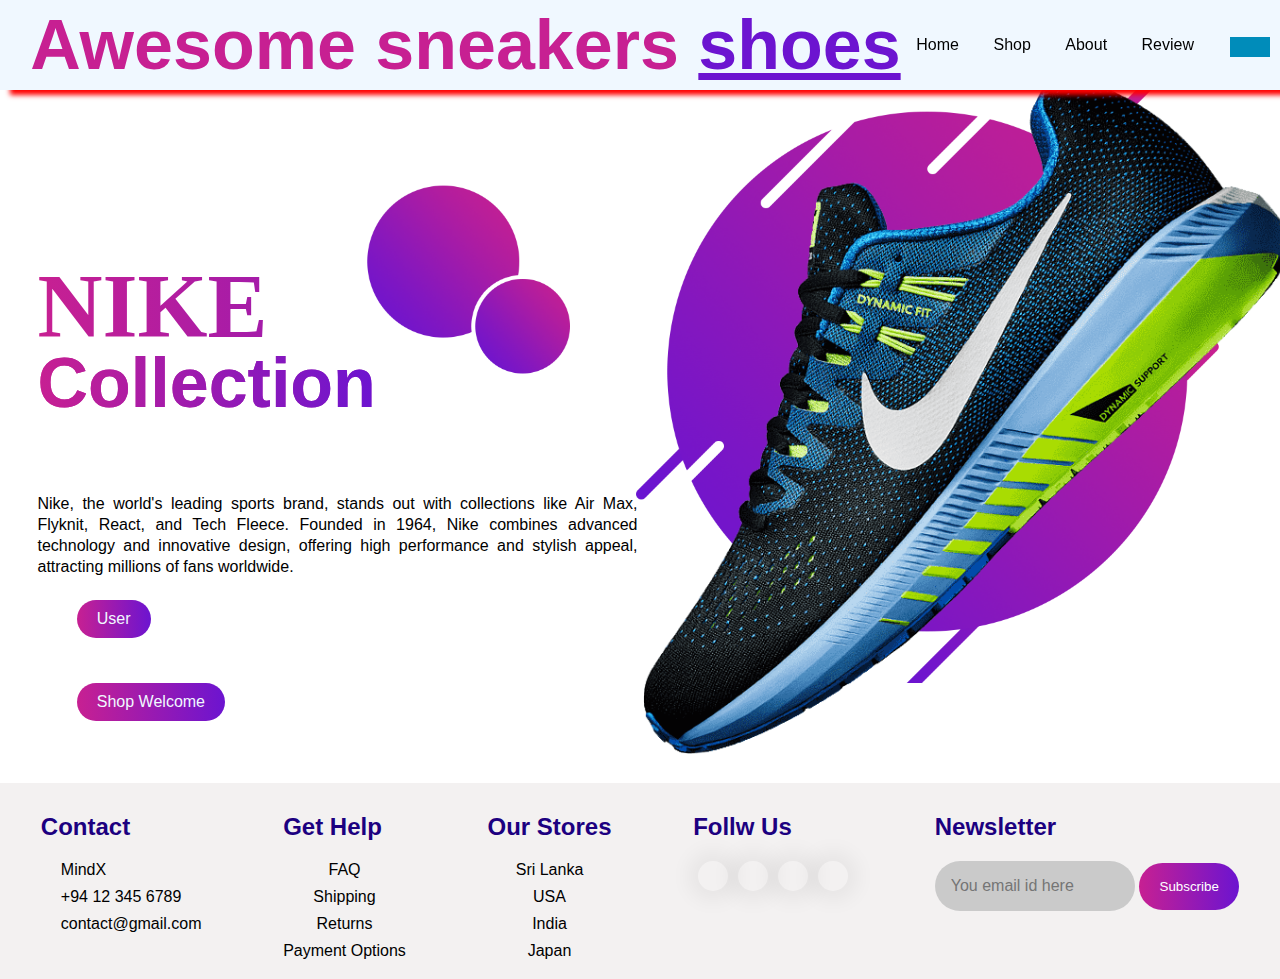
<file: index.html>
<!DOCTYPE html>
<html lang="en">
  <head>
    <meta charset="UTF-8" />
    <meta name="viewport" content="width=device-width, initial-scale=1.0" />
    <link rel="stylesheet" href="./assets/style/base.css" />
    <link rel="stylesheet" href="./assets/style/index.css" />
    <link rel="shortcut icon" href="/Project/assets/images/logo.png" />
    <link
      rel="stylesheet"
      href="https://cdnjs.cloudflare.com/ajax/libs/font-awesome/6.5.2/css/all.min.css"
      integrity="sha512-SnH5WK+bZxgPHs44uWIX+LLJAJ9/2PkPKZ5QiAj6Ta86w+fsb2TkcmfRyVX3pBnMFcV7oQPJkl9QevSCWr3W6A=="
      crossorigin="anonymous"
      referrerpolicy="no-referrer"
    />
    <title>Shoes Sneakers Shop</title>
  </head>
  <body>
    <header>
      <nav>
        <div class="logo">
          <h1>Awesome sneakers <span>shoes</span></h1>
        </div>

        <ul>
          <li><a href="./index.html">Home</a></li>
          <li><a href="./shop.html">Shop</a></li>
          <li><a href="./about.html">About</a></li>
          <li><a href="./review.html">Review</a></li>
        </ul>

        <div class="icons">
          <i class="fa-solid fa-heart"></i>
          <button id="cartButton"><i class="fa-solid fa-cart-shopping"></i></button>
          <i class="fa-solid fa-user"></i>
        </div>
      </nav>
    </header>
    <main>
      <section>
        <div class="home-page" id="./index.html">
          <div class="main_content">
            <div class="main_text">
              <h1>NIKE<br /><span>Collection</span></h1>
              <p>
                Nike, the world's leading sports brand, stands out with
                collections like Air Max, Flyknit, React, and Tech Fleece.
                Founded in 1964, Nike combines advanced technology and
                innovative design, offering high performance and stylish appeal,
                attracting millions of fans worldwide.
              </p>
            </div>
            <div class="main_image">
              <img src="./assets/style/images/shoes.png" alt="" />
            </div>
          </div>
          <div class="social_icon">
            <i class="fa-brands fa-facebook-f"></i>
            <i class="fa-brands fa-twitter"></i>
            <i class="fa-brands fa-instagram"></i>
            <i class="fa-brands fa-linkedin-in"></i>
          </div>
          <div>
            <div class="button">
              <a href="./shop.html">Shop Welcome</a>
              <i class="fa-solid fa-circle-chevron-right"></i>
            </div>
            <div class="button-user">
              <a href="./login.html">User</a>
              <i class="fa-regular fa-user"></i>
            </div>
          </div>
        </div>
      </section>
    </main>

    <footer>
      <div class="footer_main">
        <div class="tag">
          <h1>Contact</h1>
          <a href="#"><i class="fa-solid fa-house"></i>MindX</a>
          <a href="#"><i class="fa-solid fa-phone"></i>+94 12 345 6789</a>
          <a href="#"><i class="fa-solid fa-envelope"></i>contact@gmail.com</a>
        </div>

        <div class="tag">
          <h1>Get Help</h1>
          <a href="#" class="center">FAQ</a>
          <a href="#" class="center">Shipping</a>
          <a href="#" class="center">Returns</a>
          <a href="#" class="center">Payment Options</a>
        </div>

        <div class="tag">
          <h1>Our Stores</h1>
          <a href="#" class="center">Sri Lanka</a>
          <a href="#" class="center">USA</a>
          <a href="#" class="center">India</a>
          <a href="#" class="center">Japan</a>
        </div>

        <div class="tag">
          <h1>Follw Us</h1>
          <div class="social_link">
            <a href="#"><i class="fa-brands fa-facebook-f"></i></a>
            <a href="#"><i class="fa-brands fa-twitter"></i></a>
            <a href="#"><i class="fa-brands fa-instagram"></i></a>
            <a href="#"><i class="fa-brands fa-linkedin-in"></i></a>
          </div>
        </div>

        <div class="tag">
          <h1>Newsletter</h1>
          <div class="search_bar">
            <input type="text" placeholder="You email id here" />
            <button type="submit">Subscribe</button>
          </div>
        </div>
      </div>
    </footer>
  </body>
</html>
</file>
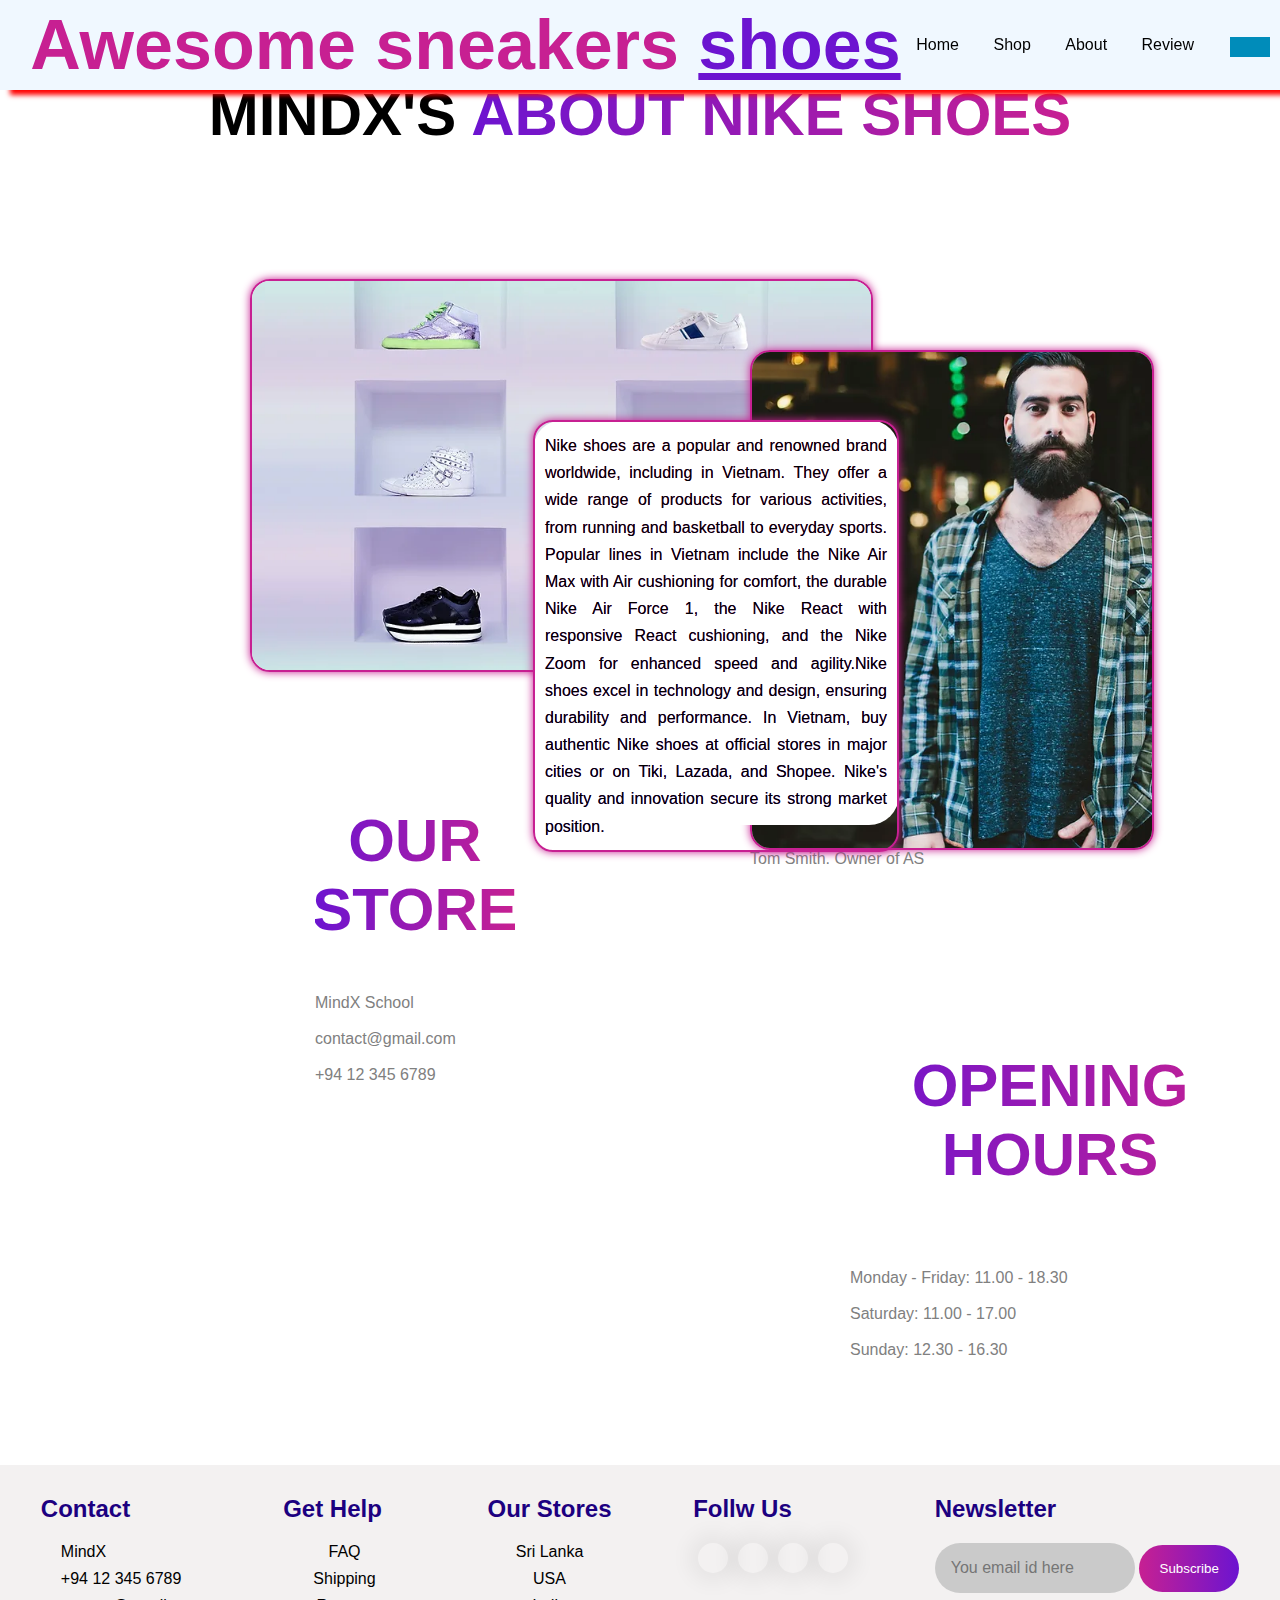
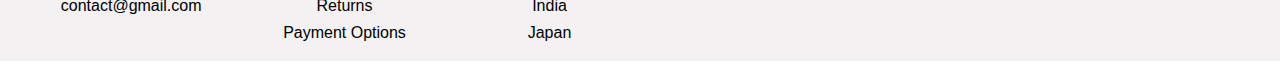
<file: about.html>
<!DOCTYPE html>
<html lang="en">
  <head>
    <meta charset="UTF-8" />
    <meta name="viewport" content="width=device-width, initial-scale=1.0" />
    <link rel="shortcut icon" href="/Project/assets/images/logo.png" />

    <title>Shoes Sneakers Shop</title>
    <link rel="stylesheet" href="./assets/style/about.css">
    <link rel="stylesheet" href="./assets/style/base.css">
    <link
      rel="stylesheet"
      href="https://cdnjs.cloudflare.com/ajax/libs/font-awesome/6.5.2/css/all.min.css"
      integrity="sha512-SnH5WK+bZxgPHs44uWIX+LLJAJ9/2PkPKZ5QiAj6Ta86w+fsb2TkcmfRyVX3pBnMFcV7oQPJkl9QevSCWr3W6A=="
      crossorigin="anonymous"
      referrerpolicy="no-referrer"
    />
  </head>
  <body>
      <header>
        <header>
            <nav>
              <div class="logo">
                <h1>Awesome sneakers <span>shoes</span></h1>
              </div>
      
              <ul>
                <li><a href="./index.html">Home</a></li>
                <li><a href="./shop.html">Shop</a></li>
                <li><a href="./about.html">About</a></li>
                <li><a href="./review.html">Review</a></li>
              </ul>
      
              <div class="icons">
                <i class="fa-solid fa-heart"></i>
                <button id="cartButton"><i class="fa-solid fa-cart-shopping"></i></button>
                <i class="fa-solid fa-user"></i>
              </div>
            </nav>
          </header>
      </header>
      <main>
        <div class="about" id="About">
          <h1>MindX's<span>About Nike Shoes</span></h1>
          <div class="wrapper-content">
              <div class="shoes">
                  <img class="img1" src="./assets/style/images/pngab1.webp">
              </div>
               <div class="men">
                  <img class="img2" src="./assets/style/images/pngab2.webp">
                  <span style="color:grey" >Tom Smith. Owner of AS</span>
               </div>
              <div class="information">
                  <div class="paragraph1">Nike shoes are a popular and renowned brand worldwide, including in Vietnam. They offer a wide range of products for various activities, from running and basketball to everyday sports. Popular lines in Vietnam include the Nike Air Max with Air cushioning for comfort, the durable Nike Air Force 1, the Nike React with responsive React cushioning, and the Nike Zoom for enhanced speed and agility.Nike shoes excel in technology and design, ensuring durability and performance. In Vietnam, buy authentic Nike shoes at official stores in major cities or on Tiki, Lazada, and Shopee. Nike's quality and innovation secure its strong market position.</div>              
              </div>
              <div class="ourstore">
                  <div>
                      <h1 style="display:flex;text-align: center;justify-content: center;background: linear-gradient(to left, #c72092 , #6c14d0);
                      -webkit-background-clip: text;
                      -webkit-text-fill-color: transparent;">OUR STORE</h1>
                  </div>
                  <div class="paragraph2">
                          <a href="#"><i class="fa-solid fa-house"></i>MindX School</a>
                          <br>
                          <a href="#"><i class="fa-solid fa-envelope"></i>contact@gmail.com</a>
                          <br>
                          <a href="#"><i class="fa-solid fa-phone"></i>+94 12 345 6789</a>
                  </div>
               </div>
               <div class="openinghours">
                  <h1 style="display:flex;text-align: center;justify-content: center;background: linear-gradient(to left, #c72092 , #6c14d0);
                  -webkit-background-clip: text;
                  -webkit-text-fill-color: transparent;">OPENING HOURS</h1>
                  <div style="padding-top:50px">
                      <span style="display:flex;text-align: center;justify-content: left;color:grey">Monday - Friday: 11.00 - 18.30</span>
                       <br>
                      <span style="display:flex;text-align: center;justify-content: left;color:grey">Saturday: 11.00 - 17.00</span>
                       <br>
                      <span style="display:flex;text-align: center;justify-content: left;color:grey">Sunday: 12.30 - 16.30 </span>
                  </div>
               </div>
  
          </div>
         
          </div>
          </div>
          
      </main>
      <footer>
        <div class="footer_main">
            <div class="tag">
              <h1>Contact</h1>
              <a href="#"><i class="fa-solid fa-house"></i>MindX</a>
              <a href="#"><i class="fa-solid fa-phone"></i>+94 12 345 6789</a>
              <a href="#"><i class="fa-solid fa-envelope"></i>contact@gmail.com</a>
            </div>
    
            <div class="tag">
              <h1>Get Help</h1>
              <a href="#" class="center">FAQ</a>
              <a href="#" class="center">Shipping</a>
              <a href="#" class="center">Returns</a>
              <a href="#" class="center">Payment Options</a>
            </div>
    
            <div class="tag">
              <h1>Our Stores</h1>
              <a href="#" class="center">Sri Lanka</a>
              <a href="#" class="center">USA</a>
              <a href="#" class="center">India</a>
              <a href="#" class="center">Japan</a>
            </div>
    
            <div class="tag">
              <h1>Follw Us</h1>
              <div class="social_link">
                <a href="#"><i class="fa-brands fa-facebook-f"></i></a>
                <a href="#"><i class="fa-brands fa-twitter"></i></a>
                <a href="#"><i class="fa-brands fa-instagram"></i></a>
                <a href="#"><i class="fa-brands fa-linkedin-in"></i></a>
              </div>
            </div>
    
            <div class="tag">
              <h1>Newsletter</h1>
              <div class="search_bar">
                <input type="text" placeholder="You email id here" />
                <button type="submit">Subscribe</button>
              </div>
            </div>
          </div>
      </footer>
  </body>
  </html>
</file>
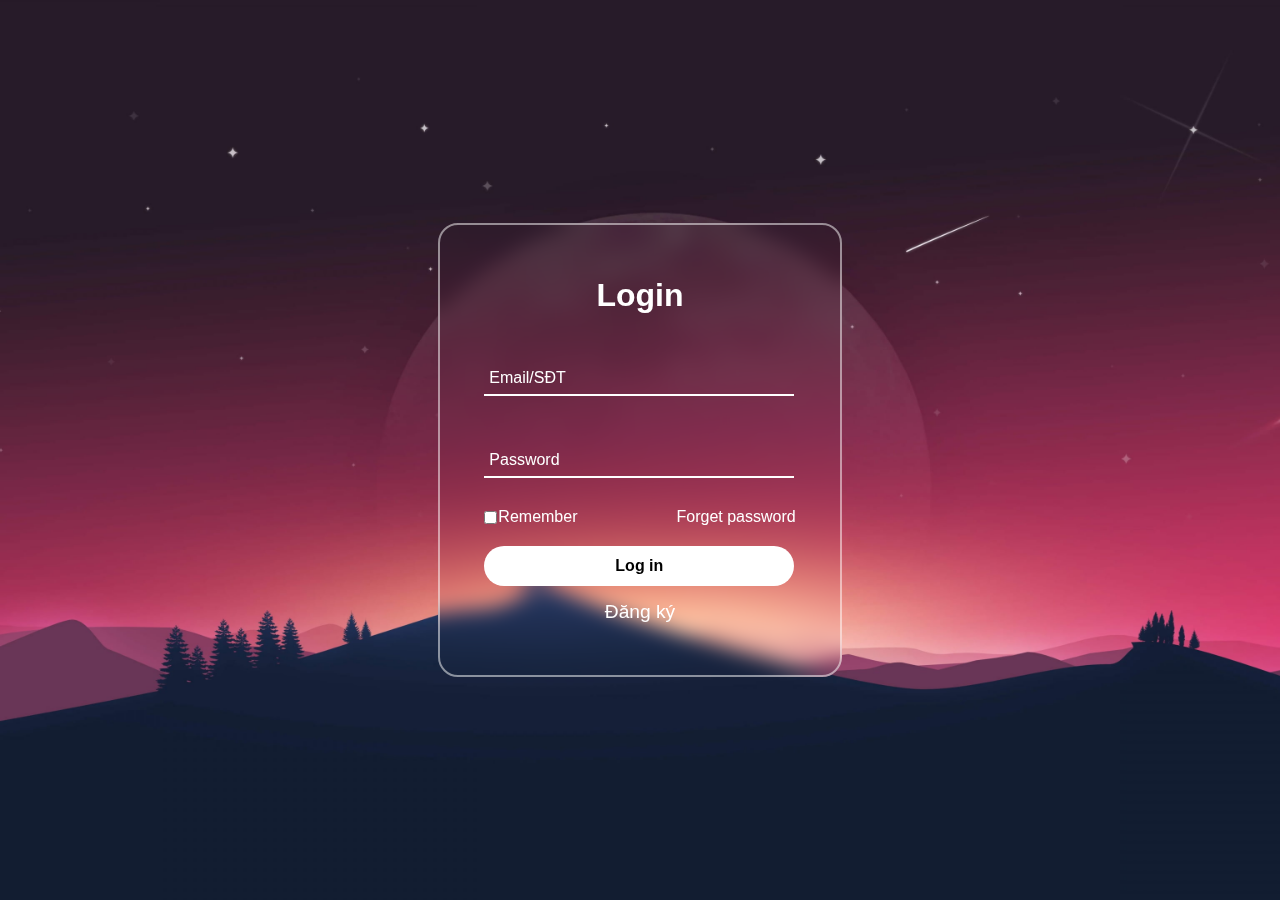
<file: login.html>
<!DOCTYPE html>
<html lang="en">
  <head>
    <meta charset="UTF-8" />
    <meta name="viewport" content="width=device-width, initial-scale=1.0" />
    <title>Login/Register Form</title>
    <link rel="stylesheet" href="./assets/style/login.css" class="" />
  </head>
  <body>
    <section class="Login-Form">
      <div class="Login-box">
        <div class="Form-Value">
          <form action="" class="" id="loginForm">
            <h2>Login</h2>
            <div class="input_Form-value">
              <ion-icon name="mail-outline"></ion-icon>
              <input type="text" required />
              <label for="">Email/SĐT</label>
            </div>
            <div class="input_Form-value">
              <ion-icon name="lock-closed-outline"></ion-icon>
              <input type="password" required />
              <label for="">Password</label>
            </div>
            <div class="forget">
              <label for="">
                <div class=""><input type="checkbox" />Remember</div>

                <a href="">Forget password</a>
              </label>
            </div>
            <button>Log in</button>
            <div class="register">
              <a href="./register.html">Đăng ký</a>
            </div>
          </form>
        </div>
      </div>
    </section>

    <script src="./js/login.js"></script>
  </body>
</html>
</file>
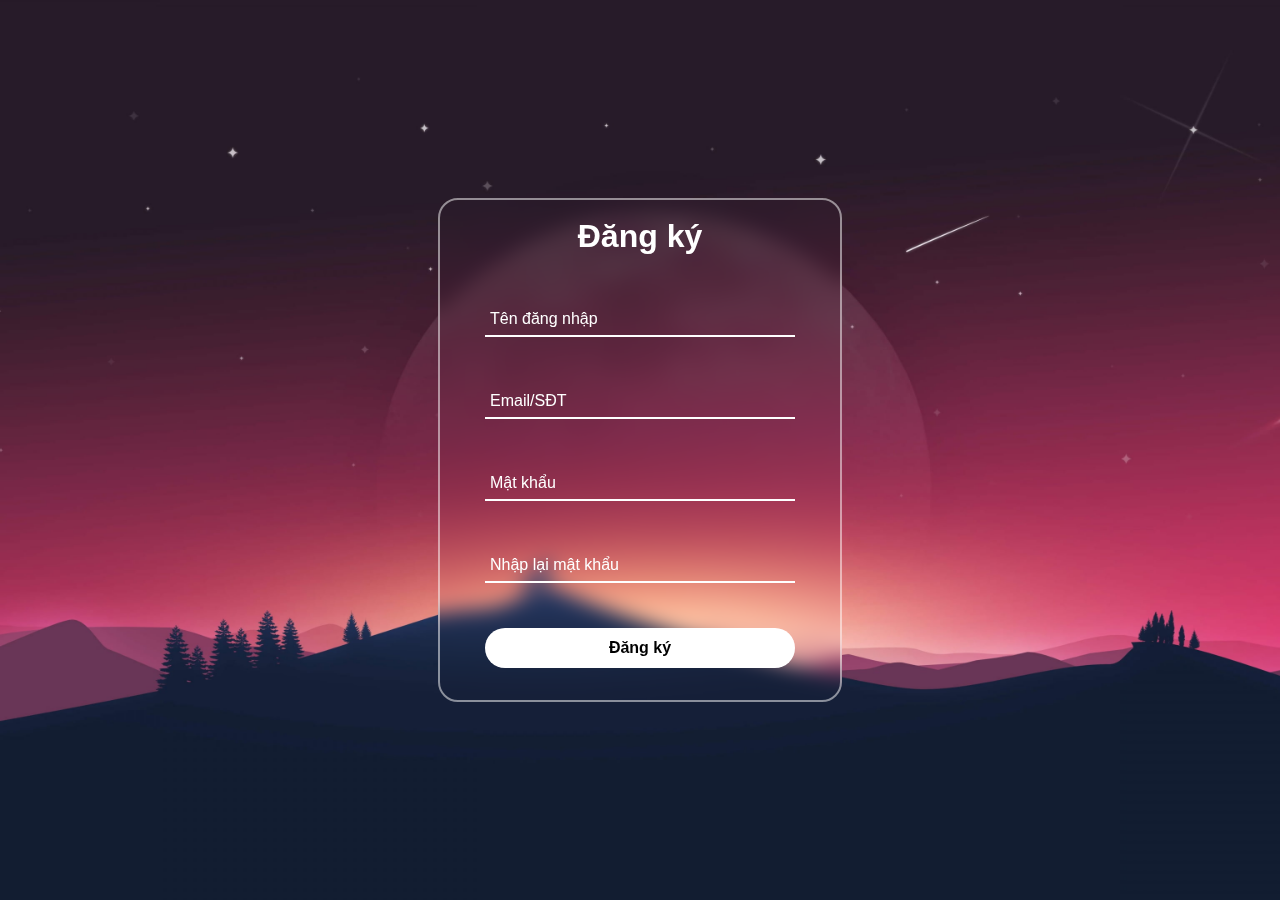
<file: register.html>
<!DOCTYPE html>
<html lang="en">
  <head>
    <meta charset="UTF-8" />
    <meta name="viewport" content="width=device-width, initial-scale=1.0" />
    <title>Login/Register Form</title>
    <link rel="stylesheet" href="./assets/style/register.css" class="" />
  </head>
  <body>
    <section class="Login-Form">
      <div class="Login-box">
        <div class="Form-Value">
          <form id="registerForm">
            <h2>Đăng ký</h2>
            <div class="input_Form-value">
              <ion-icon name="person-outline"></ion-icon>
              <input type="text" id="username" required />
              <label for="username">Tên đăng nhập</label>
            </div>
            <div class="input_Form-value">
              <ion-icon name="mail-outline"></ion-icon>
              <input type="text" id="emailPhone" required />
              <label for="emailPhone">Email/SĐT</label>
            </div>
            <div class="input_Form-value">
              <ion-icon name="lock-closed-outline"></ion-icon>
              <input type="password" id="password" required />
              <label for="password">Mật khẩu</label>
            </div>
            <div class="input_Form-value">
              <ion-icon name="lock-closed-outline"></ion-icon>
              <input type="password" id="confirmPassword" required />
              <label for="confirmPassword">Nhập lại mật khẩu</label>
            </div>
            <button type="submit">Đăng ký</button>
          </form>
        </div>
      </div>
    </section>

    <script type="module" src="./js/register.js"></script>
  </body>
</html>
</file>
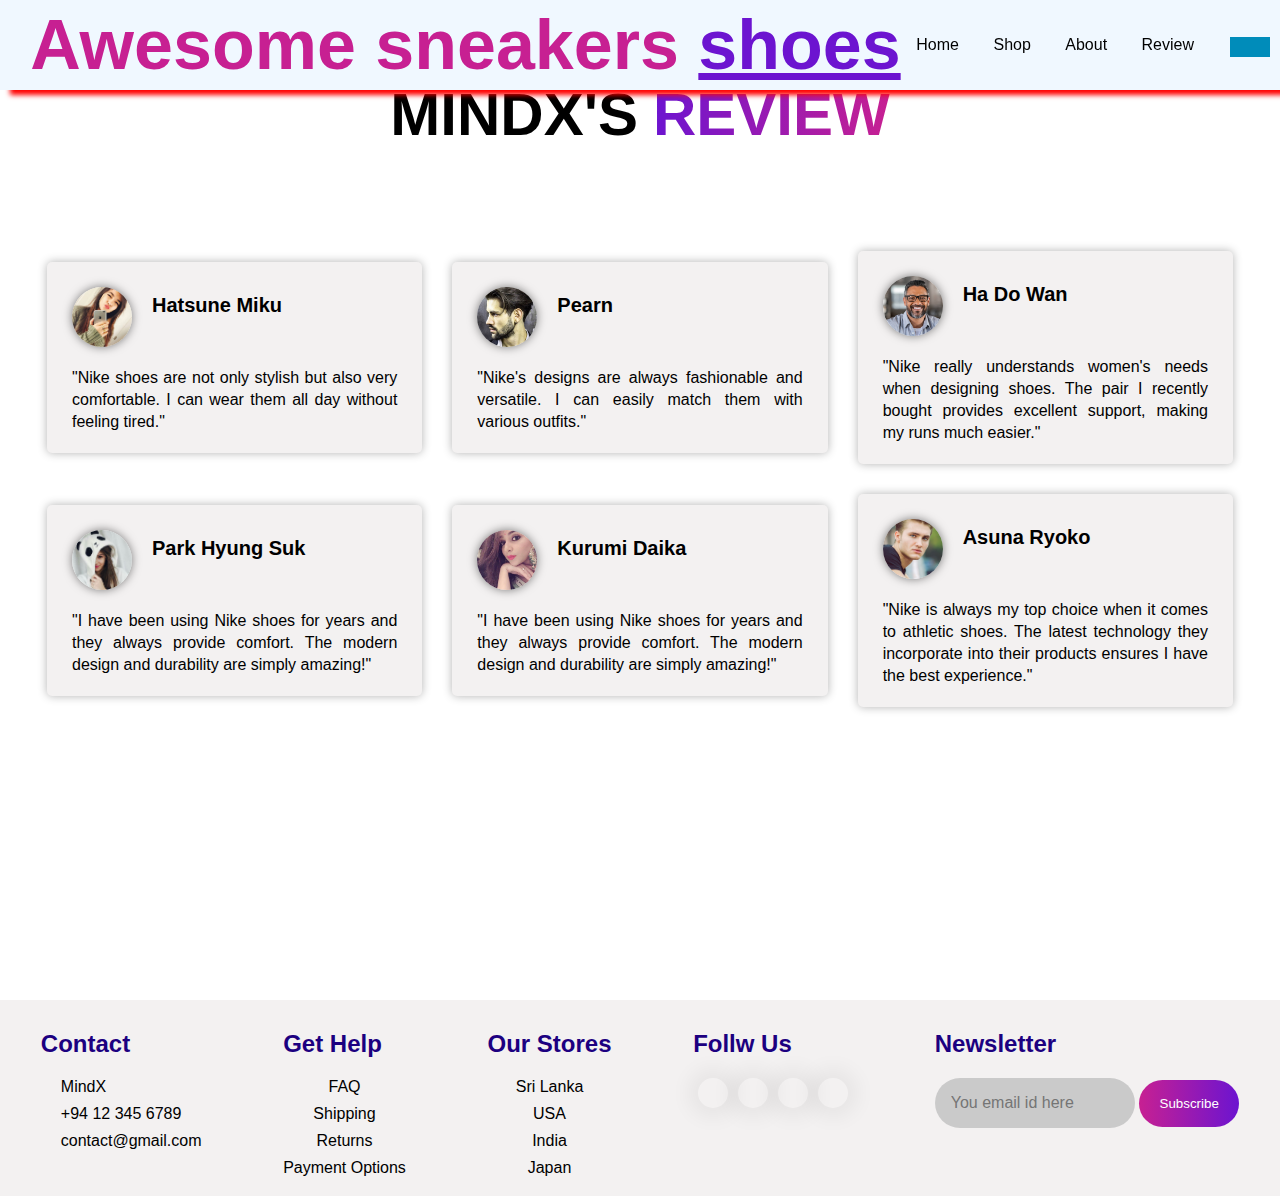
<file: review.html>
<!DOCTYPE html>
<html lang="en">
  <head>
    <meta charset="UTF-8" />
    <meta name="viewport" content="width=device-width, initial-scale=1.0" />
    <title>Shoes Sneakers Shop</title>
    <link rel="stylesheet" href="./assets/style/review.css" />
    <link rel="stylesheet" href="./assets/style/base.css" />
    <link rel="shortcut icon" href="/Project/assets/images/logo.png" />
    <link
      rel="stylesheet"
      href="https://cdnjs.cloudflare.com/ajax/libs/font-awesome/6.5.2/css/all.min.css"
      integrity="sha512-SnH5WK+bZxgPHs44uWIX+LLJAJ9/2PkPKZ5QiAj6Ta86w+fsb2TkcmfRyVX3pBnMFcV7oQPJkl9QevSCWr3W6A=="
      crossorigin="anonymous"
      referrerpolicy="no-referrer"
    />
  </head>
  <body>
    <header>
      <nav>
        <div class="logo">
          <h1>Awesome sneakers <span>shoes</span></h1>
        </div>

        <ul>
          <li><a href="./index.html">Home</a></li>
          <li><a href="./shop.html">Shop</a></li>
          <li><a href="./about.html">About</a></li>
          <li><a href="./review.html">Review</a></li>
        </ul>

        <div class="icons">
          <i class="fa-solid fa-heart"></i>
          <button id="cartButton">
            <i class="fa-solid fa-cart-shopping"></i>
          </button>
          <i class="fa-solid fa-user"></i>
        </div>
      </nav>
    </header>
    <main>
      <div class="review" id="Review">
        <h1>MindX's<span>review</span></h1>

        <div class="review_box">
          <div class="review_card">
            <div class="card_top">
              <div class="profile">
                <div class="profile_image">
                  <img src="./assets/style/images/girl_dp1.jpg" />
                </div>

                <div class="name">
                  <strong>Hatsune Miku</strong>

                  <div class="like">
                    <i class="fa-solid fa-star"></i>
                    <i class="fa-solid fa-star"></i>
                    <i class="fa-solid fa-star"></i>
                    <i class="fa-solid fa-star"></i>
                    <i class="fa-solid fa-star-half-stroke"></i>
                  </div>
                </div>
              </div>
            </div>
            <div class="comment">
              <p>
                "Nike shoes are not only stylish but also very comfortable. I
                can wear them all day without feeling tired."
              </p>
            </div>
          </div>

          <div class="review_card">
            <div class="card_top">
              <div class="profile">
                <div class="profile_image">
                  <img src="./assets/style/images/man_dp1.jpg" />
                </div>

                <div class="name">
                  <strong>Pearn</strong>

                  <div class="like">
                    <i class="fa-solid fa-star"></i>
                    <i class="fa-solid fa-star"></i>
                    <i class="fa-solid fa-star"></i>
                    <i class="fa-solid fa-star-half-stroke"></i
                    ><i class="fa-regular fa-star"></i>
                  </div>
                </div>
              </div>
            </div>
            <div class="comment">
              <p>
                "Nike's designs are always fashionable and versatile. I can
                easily match them with various outfits."
              </p>
            </div>
          </div>

          <div class="review_card">
            <div class="card_top">
              <div class="profile">
                <div class="profile_image">
                  <img src="./assets/style/images/man_dp2.jpg" />
                </div>

                <div class="name">
                  <strong>Ha Do Wan</strong>

                  <div class="like">
                    <i class="fa-solid fa-star"></i>
                    <i class="fa-solid fa-star"></i>
                    <i class="fa-solid fa-star-half-stroke"></i>
                    <i class="fa-regular fa-star"></i>
                    <i class="fa-regular fa-star"></i>
                  </div>
                </div>
              </div>
            </div>
            <div class="comment">
              <p>
                "Nike really understands women's needs when designing shoes. The
                pair I recently bought provides excellent support, making my
                runs much easier."
              </p>
            </div>
          </div>
        </div>

        <div class="review_box">
          <div class="review_card">
            <div class="card_top">
              <div class="profile">
                <div class="profile_image">
                  <img src="./assets/style/images/gir_dp3.jpg" />
                </div>

                <div class="name">
                  <strong>Park Hyung Suk</strong>

                  <div class="like">
                    <i class="fa-solid fa-star"></i>
                    <i class="fa-solid fa-star"></i>
                    <i class="fa-solid fa-star"></i>
                    <i class="fa-solid fa-star-half-stroke"></i>
                    <i class="fa-regular fa-star"></i>
                  </div>
                </div>
              </div>
            </div>
            <div class="comment">
              <p>
                "I have been using Nike shoes for years and they always provide
                comfort. The modern design and durability are simply amazing!"
              </p>
            </div>
          </div>

          <div class="review_card">
            <div class="card_top">
              <div class="profile">
                <div class="profile_image">
                  <img src="./assets/style/images/gir_dp2.jpg" />
                </div>

                <div class="name">
                  <strong>Kurumi Daika</strong>

                  <div class="like">
                    <i class="fa-solid fa-star"></i>
                    <i class="fa-solid fa-star"></i>
                    <i class="fa-solid fa-star"></i
                    ><i class="fa-solid fa-star"></i>
                    <i class="fa-solid fa-star-half-stroke"></i>
                  </div>
                </div>
              </div>
            </div>
            <div class="comment">
              <p>
                "I have been using Nike shoes for years and they always provide
                comfort. The modern design and durability are simply amazing!"
              </p>
            </div>
          </div>

          <div class="review_card">
            <div class="card_top">
              <div class="profile">
                <div class="profile_image">
                  <img src="./assets/style/images/man_dp3.jpg" />
                </div>

                <div class="name">
                  <strong>Asuna Ryoko</strong>

                  <div class="like">
                    <i class="fa-solid fa-star"></i>
                    <i class="fa-solid fa-star"></i>
                    <i class="fa-solid fa-star"></i>
                    <i class="fa-solid fa-star"></i>
                    <i class="fa-solid fa-star-half-stroke"></i>
                  </div>
                </div>
              </div>
            </div>
            <div class="comment">
              <p>
                "Nike is always my top choice when it comes to athletic shoes.
                The latest technology they incorporate into their products
                ensures I have the best experience."
              </p>
            </div>
          </div>
        </div>
      </div>
    </main>
    <footer>
      <div class="footer_main">
        <div class="tag">
          <h1>Contact</h1>
          <a href="#"><i class="fa-solid fa-house"></i>MindX</a>
          <a href="#"><i class="fa-solid fa-phone"></i>+94 12 345 6789</a>
          <a href="#"><i class="fa-solid fa-envelope"></i>contact@gmail.com</a>
        </div>

        <div class="tag">
          <h1>Get Help</h1>
          <a href="#" class="center">FAQ</a>
          <a href="#" class="center">Shipping</a>
          <a href="#" class="center">Returns</a>
          <a href="#" class="center">Payment Options</a>
        </div>

        <div class="tag">
          <h1>Our Stores</h1>
          <a href="#" class="center">Sri Lanka</a>
          <a href="#" class="center">USA</a>
          <a href="#" class="center">India</a>
          <a href="#" class="center">Japan</a>
        </div>

        <div class="tag">
          <h1>Follw Us</h1>
          <div class="social_link">
            <a href="#"><i class="fa-brands fa-facebook-f"></i></a>
            <a href="#"><i class="fa-brands fa-twitter"></i></a>
            <a href="#"><i class="fa-brands fa-instagram"></i></a>
            <a href="#"><i class="fa-brands fa-linkedin-in"></i></a>
          </div>
        </div>

        <div class="tag">
          <h1>Newsletter</h1>
          <div class="search_bar">
            <input type="text" placeholder="You email id here" />
            <button type="submit">Subscribe</button>
          </div>
        </div>
      </div>
    </footer>
    <script type="module" src="./js/review.js" src="./js/cart.js">
      import { loadCart } from './js/cart.js';
        document.addEventListener('DOMContentLoaded', () => {
            loadCart();
        });
    </script>
  </body>
</html>
</file>
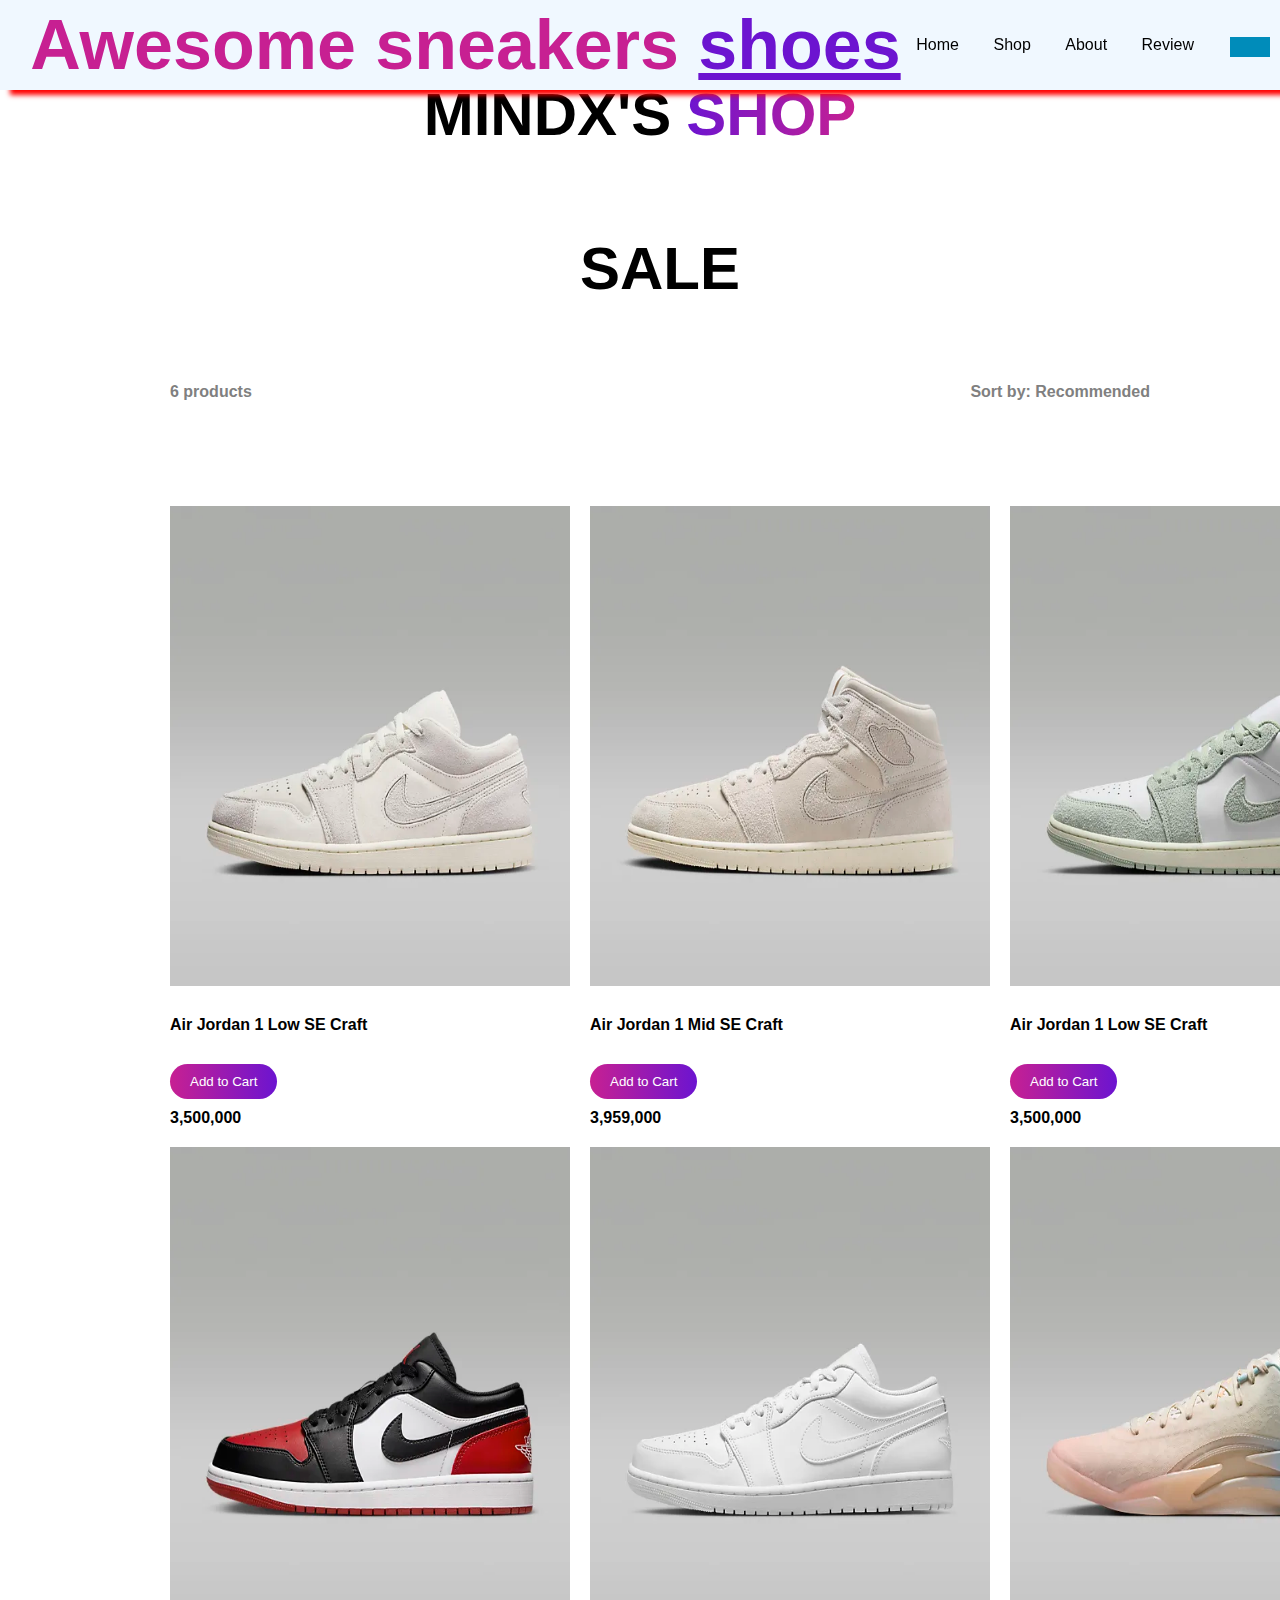
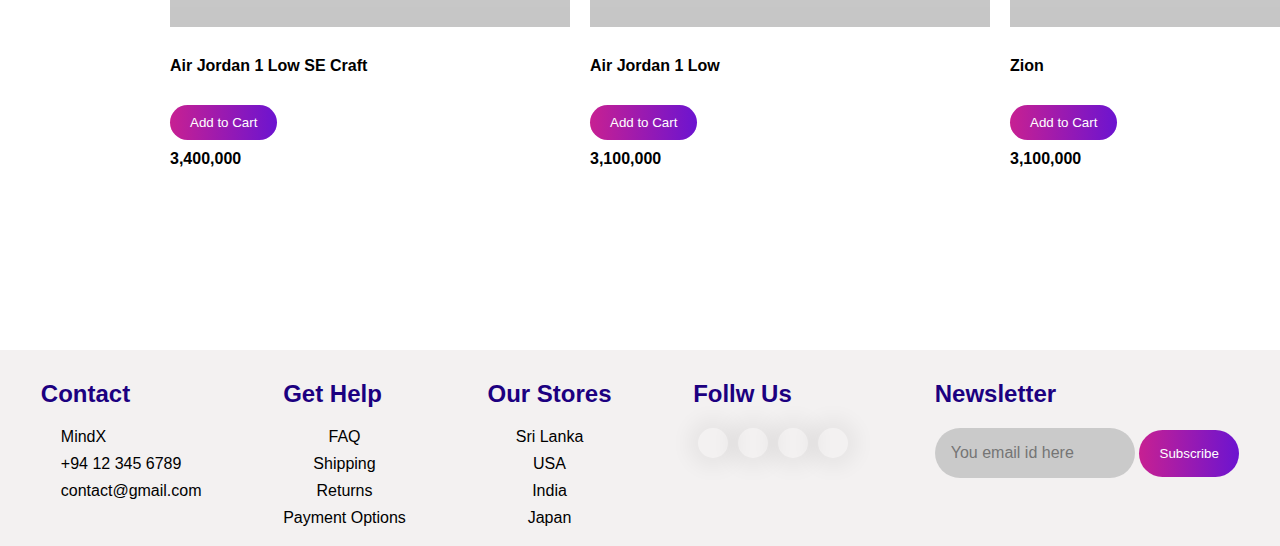
<file: shop.html>
<!DOCTYPE html>
<html lang="en">
  <head>
    <meta charset="UTF-8" />
    <meta name="viewport" content="width=device-width, initial-scale=1.0" />
    <title>Shoes Sneakers Shop</title>
    <link rel="stylesheet" href="./assets/style/shop.css" />
    <link rel="stylesheet" href="./assets/style/base.css" />
    <link rel="shortcut icon" href="/Project/assets/images/logo.png" />
    <link
      rel="stylesheet"
      href="https://cdnjs.cloudflare.com/ajax/libs/font-awesome/6.5.2/css/all.min.css"
      integrity="sha512-SnH5WK+bZxgPHs44uWIX+LLJAJ9/2PkPKZ5QiAj6Ta86w+fsb2TkcmfRyVX3pBnMFcV7oQPJkl9QevSCWr3W6A=="
      crossorigin="anonymous"
      referrerpolicy="no-referrer"
    />
  </head>
  <body>
    <header>
      <nav>
        <div class="logo">
          <h1>Awesome sneakers <span>shoes</span></h1>
        </div>

        <ul>
          <li><a href="./index.html">Home</a></li>
          <li><a href="./shop.html">Shop</a></li>
          <li><a href="./about.html">About</a></li>
          <li><a href="./review.html">Review</a></li>
        </ul>

        <div class="icons">
          <i class="fa-solid fa-heart"></i>
          <button id="cartButton"><i class="fa-solid fa-cart-shopping"></i></button>
          <i class="fa-solid fa-user"></i>
        </div>
        
      </nav>
      
      </div>
  </div>
      </div>
    </header>
    <main>
      <div class="shop" id="Shop">
        <h1>MindX's<span>Shop</span></h1>
        <div id="container">
          <div class="intro">
              <h1>SALE</h1>
              <div class="detail">
                  <strong>6 products</strong>
                  <strong>Sort by: Recommended</strong>
              </div>
          </div>
          
              <div class="products">
                <div class="Shoes">
                  <img class="img" src="./assets/style/images/shoes1.png">
                  <strong class="product_spacing">Air Jordan 1 Low SE Craft</strong>
                  <i class="fa-solid fa-cart-shopping" class="product_spacing"><button class="addToCart" data-products="Product1">Add to Cart</button></i>
                  <strong>3,500,000</strong>
              </div>
                
              <div class="Shoes">
                  <img  class="img" src="./assets/style/images/shoes2.png">
                  <strong class="product_spacing">Air Jordan 1 Mid SE Craft</strong>
                  <i class="fa-solid fa-cart-shopping" class="product_spacing"><button class="addToCart" data-products="Product1">Add to Cart</button></i>
                  <strong>3,959,000</strong>
              </div>
              <div class="Shoes">
                  <img  class="img" src="./assets/style/images/shoes3.png">
                  <strong class="product_spacing">Air Jordan 1 Low SE Craft</strong>
                  <i class="fa-solid fa-cart-shopping" class="product_spacing"><button class="addToCart" data-products="Product1">Add to Cart</button></i>
                  <strong>3,500,000</strong>
              </div>
              </div>
              <div class="products">
                  <div class="Shoes">
                      <img  class="img" src="./assets/style/images/shoes4.png" alt="shoes4">
                      <strong class="product_spacing">Air Jordan 1 Low SE Craft</strong>
                      <i class="fa-solid fa-cart-shopping" class="product_spacing"><button class="addToCart" data-products="Product1">Add to Cart</button></i>
                      <strong>3,400,000</strong>
                  </div>
                  <div class="Shoes">
                      <img  class="img" src="./assets/style/images/shoes5.png">
                      <strong class="product_spacing">Air Jordan 1 Low </strong>
                      <i class="fa-solid fa-cart-shopping" class="product_spacing"><button class="addToCart" data-products="Product1">Add to Cart</button></i>
                      <strong>3,100,000</strong>
                  </div>
                  <div class="Shoes">
                      <img  class="img" src="./assets/style/images/shoes6.png">
                      <strong class="product_spacing">Zion</strong>
                      <i class="fa-solid fa-cart-shopping" class="product_spacing"><button class="addToCart" data-products="Product1">Add to Cart</button></i>
                      <strong>3,100,000</strong>
                  </div>
              </div>
              <div id="cartModal" class="modal">
                <div class="modal-content">
                  <span class="close">&times;</span>
                  <h2>Giỏ hàng của bạn</h2>
                  <div id="cartItems">
                    <!-- Các sản phẩm trong giỏ hàng sẽ được thêm vào đây -->
                  </div>
                </div>
              </div>
          </div>
      </div>
      </div>
    </main>
    <footer>
      <div class="footer_main">
          <div class="tag">
            <h1>Contact</h1>
            <a href="#"><i class="fa-solid fa-house"></i>MindX</a>
            <a href="#"><i class="fa-solid fa-phone"></i>+94 12 345 6789</a>
            <a href="#"><i class="fa-solid fa-envelope"></i>contact@gmail.com</a>
          </div>
  
          <div class="tag">
            <h1>Get Help</h1>
            <a href="#" class="center">FAQ</a>
            <a href="#" class="center">Shipping</a>
            <a href="#" class="center">Returns</a>
            <a href="#" class="center">Payment Options</a>
          </div>
  
          <div class="tag">
            <h1>Our Stores</h1>
            <a href="#" class="center">Sri Lanka</a>
            <a href="#" class="center">USA</a>
            <a href="#" class="center">India</a>
            <a href="#" class="center">Japan</a>
          </div>
  
          <div class="tag">
            <h1>Follw Us</h1>
            <div class="social_link">
              <a href="#"><i class="fa-brands fa-facebook-f"></i></a>
              <a href="#"><i class="fa-brands fa-twitter"></i></a>
              <a href="#"><i class="fa-brands fa-instagram"></i></a>
              <a href="#"><i class="fa-brands fa-linkedin-in"></i></a>
            </div>
          </div>
  
          <div class="tag">
            <h1>Newsletter</h1>
            <div class="search_bar">
              <input type="text" placeholder="You email id here" />
              <button type="submit">Subscribe</button>
            </div>
          </div>
        </div>
        <div id="cartModal" class="modal">
          <div class="modal-content">
            <span class="close">&times;</span>
            <h2>Your Cart</h2>
            <div id="cartItems"></div>
          </div>
        </div>
        <div id="cartItems"></div>        
    </footer>
    <script src="./js/shop.js">
    </script>
  </body>
</html>
</file>
<file: assets/style/base.css>
*{
    margin: 0;
    padding: 0;
    box-sizing: border-box;
    font-family: sans-serif;
}

body {
    /* width: 100vw; */
    height: 100vh;
}


/* header */

header nav{
    display: flex;
    align-items: center;
    justify-content: space-around;
    box-shadow: 10px 5px 5px red;
    background: #F0F8FF;
    position: fixed;
    top: 0;
    left: 0;
    right: 0;
    z-index: 100;
}
header nav .logo{
    font-size: 35px;
    color: #c72092;
    margin: 5px 0;
    cursor: pointer;
    position: relative;
    left: 20px;
}
header nav .logo span{
    color:#6c14d0;
    text-decoration: underline;
}
header nav ul{
    list-style: none;
}
header nav ul li {
    display: inline-block;
    margin: 5px 15px;
}
header nav ul li a{
    text-decoration: none;
    color: black;
    transition: 0.2s;
}
header nav ul li a:hover{
    color: #c72092;
}
header nav .icon i{
    margin: 0 4px;
    cursor: pointer;
    font-size: 18px;
    transition: 0.3s;
}
header nav ul li a:hover{
    color: #c72092;
}
/* footer */
footer{
    position: relative;
    top: 100px;
    
}

footer .footer_main{
    width: 100%;
    background: #f3f1f1;
    display: flex;
    justify-content: space-around;
}

footer .footer_main .tag{
    margin: 10px 0;
}

footer .footer_main .tag .center{
    text-align: center;
}

footer .footer_main .tag h1{
    font-size: 24px;
    margin: 20px 0;
    color: #1c0080;
}

footer .footer_main .tag a{
    display: block;
    color: black;
    text-decoration: none;
    margin: 9px 0;
}

footer .footer_main .tag a i{
    padding: 0 10px;
    transition: 0.3;
}

footer .footer_main .tag a i:hover{
    color: #c72092;
}

footer .footer_main .tag .social_link{
    display: flex;
}

footer .footer_main .tag .social_link a{
    width: 30px;
    height: 30px;
    border-radius: 50%;
    text-align: center;
    text-decoration: none;
    color: black;
    box-shadow: 0 0 20px 10px rgba(0,0,0,0.05);
    position: relative;
    margin: 0 5px;
    z-index: 10;
    overflow: hidden;
}

footer .footer_main .tag .social_link a .fa-brands{
    font-size: 15px;
    line-height: 30px;
    z-index: 10;
    position: relative;
    transition: 0.5s;
}

footer .footer_main .tag .social_link a:hover i{
    color: white;
}

footer .footer_main .tag .social_link a::after{
    content: '';
    width: 100%;
    height: 100%;
    top: 0;
    left: -90px;
    background: linear-gradient(-45deg, #c72092 , #6c14d0);
    position: absolute;
    z-index: -10;
    transition: 0.5s;
}

footer .footer_main .tag .social_link a:hover::after{
    left: 0;
}

footer .footer_main .tag .search_bar{

}

footer .footer_main .tag .search_bar input{
    width: 200px;
    padding: 16px;
    border: none;
    outline: none;
    font-size: 16px;
    background-color: rgb(202, 202, 202);
    border-radius: 25px;
}

footer .footer_main .tag .search_bar input::placeholder {
}

footer .footer_main .tag .search_bar button{
    width: 100px;
    padding: 16px;
    background: linear-gradient(to right, #c72092 , #6c14d0);
    border: none;
    border-radius: 25px;
    color: white;
    cursor: pointer;
}

/* MOBILE */

@media screen and (max-width:480px) {

    header nav .logo {
        display: none;
    }

    footer .footer_main{
       flex-direction: column;
       align-items: center;
    }

    footer .footer_main .tag {
        display: flex;
        flex-direction: column;
        align-items: center;
    }
    
    footer .footer_main .tag .center {
        text-align: center;

    }
    

}

/* TABLET */
@media screen and (min-width:481px)  and (max-width:767px){

    header nav .logo {
        display: none;
    }

    footer .footer_main{
        flex-direction: column;
        align-items: center;
     }
 
     footer .footer_main .tag {
         display: flex;
         flex-direction: column;
         align-items: center;
     }
     
     footer .footer_main .tag .center {
         text-align: center;
 
     }
}
/* Desktop */
@media screen and (min-width:768px)  and (max-width:1034px){}
</file>
<file: assets/style/index.css>
section {
    /* width: 100%;
    height: 100vh; */
    background-image: url(images/bg1.png);
    background-size: cover;
    background-position: center;
    
}
#cartButton {
    padding: 10px 20px;
    background-color: #008CBA;
    color: white;
    border: none;
    cursor: pointer;
  }
  #cartButton:hover {
    background-color: #005f6b;
  }

 section .home-page .main_content{
    display: flex;
    align-items: center;
    justify-content: space-around;

    position: relative;
    top: 0px;
    left: 0;
}
section .home-page .main_content .main_text h1{
    font-size: 90px;
    line-height: 70px;
    font-family: pyxidium quick;
    background: linear-gradient(to right, #c72092, #6c14d0 );
    -webkit-background-clip: text;
    -webkit-text-fill-color: transparent;
    position: relative;
    top: 45px;
    left: 5%;
}
section .home-page .main_content .main_text h1 span{
   font-size: 70px;
   background: linear-gradient(to right, #c72092, #6c14d0 );
   -webkit-background-clip: text;
   -webkit-text-fill-color: transparent;
}
section .home-page .main_content .main_text p{
    width: 600px;
    text-align: justify;
    line-height: 21px;
    position: relative;
    top: 120px;
    left: 5%;
}
section .home-page .main_content .main_image img{
    width: 650px;
    position: relative;
    left: 20px;
    top: 75px;
}
section .home-page .social_icon{
    position: absolute;
    top: 50%;
    left: 98%;
    transform: translate(-50%,-50%);
    font-size: 19px;
    z-index: 100;

}
section .home-page .social_icon i{
    margin: 8px 0;
    cursor: pointer;
    transition: 0.3s;
    width: 50px;
    height: 50px;
    
} 
section .home-page .social_icon i:hover{
    color: #c72092;
}
section .home-page .button{
    position: absolute;
    left: 6%;
    padding: 10px 20px;
    border-radius: 30px;
    background: linear-gradient(to right, #c72092, #6c14d0 );
}
section .home-page .button a{
    color: aliceblue;
    text-decoration: none;
}
section .home-page .button:hover i{
    transform: translate(6px);
}
section .home-page .button-user{
    position: absolute;
    top: 600px;
    left: 6%;
    padding: 10px 20px;
    border-radius: 30px;
    background: linear-gradient(to right, #c72092, #6c14d0 );
}
section .home-page .button-user a{
    color: aliceblue;
    text-decoration: none;
}
section .home-page .button-user:hover i{
    transform: translate(6px);
}


@media screen and (max-width:480px) {
    section .home-page .main_content {
        flex-direction: column;
        text-align: center;
    }
    section{
        background-image: url(images/bg1.png);
        background: none;
    }

    section .home-page .main_content .main_text h1 {
        font-size: 50px;
        line-height: 50px;
        top: 35px;
        left: 0;
    }

    section .home-page .main_content .main_text h1 span {
        font-size: 40px;
    }

    section .home-page .main_content .main_text p {
        width: 400px;
        top: 40px;
        left: 0;
        margin: 0 auto;
    }

    section .home-page .main_content .main_image img {
        width: 400px;
        top: 40px;
        left: 0;
        margin: 0 auto;
    }

    section .home-page .social_icon {
        left: 55%;
        top: 118%;
    }

    section .home-page .button, section .home-page .button-user {
        position: relative;
        top: 20px;
        left: 0;
        margin: 10px auto;
        display: block;
        width: 150px;
        text-align: center;
    }
    

    
}

@media screen and (min-width:480px)  and (max-width:767px){
    section .home-page .main_content {
        flex-direction: column;
        text-align: center;
    }
    
    section .home-page .main_content .main_text h1 {
        font-size: 60px;
        line-height: 60px;
        top: 31px;
        left: 0;
    }

    section .home-page .main_content .main_text h1 span {
        font-size: 50px;
    }

    section .home-page .main_content .main_text p {
        width: 450px;
        top: 30px;
        left: 0;
        margin: 0 auto;
    }

    section .home-page .main_content .main_image img {
        width: 450px;
        top: 30px;
        left: 0;
        margin: 0 auto;
    }

    section .home-page .social_icon {
        left: 90%;
        top: 90%;
    }

    section .home-page .button, section .home-page .button-user {
        position: relative;
        top: 20px;
        left: 0;
        margin: 10px auto;
        display: block;
        width: 180px;
        text-align: center;
    }
}
</file>
<file: assets/style/about.css>
* {
    margin: 0px;
    padding: 0px;
    border :0;
}
.about{
    width: 100%;
    height: 100vh;
    padding-top: 80px;
}

.about h1{
    font-size: 60px;
    display: flex;
    align-items: center;
    justify-content: center;
    margin-bottom: 30px;
    text-transform: uppercase;
}
#cartButton {
    padding: 10px 20px;
    background-color: #008CBA;
    color: white;
    border: none;
    cursor: pointer;
  }
  #cartButton:hover {
    background-color: #005f6b;
  }
.about h1 span{
    background: linear-gradient(to left, #c72092 , #6c14d0);
    -webkit-background-clip: text;
    -webkit-text-fill-color: transparent;
    margin-left: 15px;    
}
.wrapper-content{
    background-color: white;
    
    padding-top: 100px;
    display: flex;
    flex-direction: column;
}
.shoes {
    position:static;
    padding-left: 250px;
    

}
.img1{
    width:623px;
    height:393px;
    border: 2px solid #c72092;
    box-shadow: 0 0 8px #c72092;
    border-radius: 20px;
}
.information {
    
    justify-content: center;
    align-items: center;
    line-height:2;
    
    position:relative;
    background-color: white;
    color:black;
    width:366px;
    height:405px;
    border:none;
    left: 533px;
    bottom: 256px;
    border-radius: 30px;
}
.paragraph1 {
    display:flex;
    justify-content: center;
    align-items: center;
    text-align: justify;
    line-height: 1.7;
    padding:10px 10px 10px 10px;
    font-size: medium ;
    background: linear-gradient(#c72092 , #6c14d0);
    border: 2px solid #c72092;
    border-radius: 20px;
    box-shadow: 0 0 8px #c72092;
    -webkit-background-clip: text;
    
}
.paragraph2{
    position: relative;
    top: 20px;
}
.paragraph2 a {
    text-decoration: none;
    transition: 0.2s;
    display: block;
    color:grey
}
.img2{
    width:404px;
    height:500px;
    border: 2px solid #c72092;
    box-shadow: 0 0 8px #c72092;
    border-radius: 20px;
    
}
.men{
    display:flex;
    flex-direction: column;
    position:absolute;
    left: 750px;
    top:350px;
   
}
.ourstore {
    display: flex;
    flex-direction: column;
    position:relative;
    width:200px;
    height:300px;

     left: 315px;;
    bottom:275px
}
.openinghours{
    width:400px;
    height:300px;
    left:850px;
    bottom:330px;
   
    position:relative;
}
/* footer{
    width: 100%;
    position: relative;
    top: 100px;
} */
footer .footer_main{
    position: relative;
    top: 465px;
}
@media screen and (max-width:480px) {
    .about {
        padding-top: 178px;
    }

    .about>h1 {
        font-size: 22px;
    }

    .wrapper-content {
        padding-top: 30px;
    }

    .shoes {
        padding: 0px;
    }

    .img1 {
        width: 480px;
        height: 330px;
    }

    .men {
        position: absolute;
        left: 80px;
        top: 615px;
    }

    .information {
        left: 0px;
        top: 296px;
    }

    .ourstore {
        left: 0px;
        top: 345px;
    }

    .ourstore>div>h1 {
        font-size: 40px;
    }

    .openinghours {
        left: 206px;
        bottom: -43px;
        width: 273px;



    }

    .openinghours>div {
        padding: 0px !important;
        position: absolute;
        left: 35px;
    }

    .openinghours>h1 {
        font-size: 40px;
    }

    .paragraph2 {
        left: 12%;
        top: 0px;
    }
}

/* responsive cho tablet */
@media screen and (min-width:576px) and (max-width:768px) {
    .about {
        padding-top: 178px;
    }

    .about>h1 {
        font-size: 39px;
    }

    .wrapper-content {
        padding-top: 30px;
    }

    .shoes {
        padding-left: 100px;
    }

    .img1 {
        width: 500px;
        height: 385px;
    }

    .men {
        position: absolute;
        left: 312px;
        top: 526px;
    }

    .men>span {
        text-align: center;
    }

    .information {
        left: 25px;
        top: 89px;
    }

    .ourstore {
        left: 80px;
        top: 218px;
    }

    .ourstore>div>h1 {
        font-size: 55px;
    }

    .openinghours {
        left: 416px;
        bottom: 80px;
        width: 273px;



    }

    .openinghours>div {
        padding: 0px !important;
        position: absolute;
        left: 35px;
    }

    .openinghours>h1 {
        font-size: 55px;
    }

    .paragraph2 {
        left: 12%;
        top: 0px;
    }

    footer .footer_main {
        position: relative;
        top: 290px;
    }
}
</file>
<file: assets/style/login.css>
* {
    margin: 0px;
    border: 0px;
    font-family: sans-serif;
}

.Login-Form {

    display: flex;
    justify-content: center;
    align-items: center;
    width: 100%;
    min-height: 100vh;

    background: url(./images/bglogin.jpg)no-repeat;
    background-position: center;
    background-size: cover;
}

.Login-box {
    width: 400px;
    height: 450px;
    position: relative;
    background: transparent;
    border: 2px solid rgba(255, 255, 255, 0.5);
    border-radius: 20px;
    backdrop-filter: blur(10px);
    display: flex;
    justify-content: center;
    align-items: center;
}

.Form-Value>form>h2 {
    font-size: 2em;
    color: #fff;
    text-align: center;
}

.input_Form-value {
    position: relative;
    width: 310px;
    border-bottom: 2px solid #fff;
    margin: 30px 0px;
}

.input_Form-value>label {
    color: #fff;
    position: absolute;
    top: 50%;
    left: 5px;

    font-size: 1em;
    pointer-events: none;
    transition: 0.5s;
}

input:focus~label,
input:valid~label {
    top: -5px;
}

.input_Form-value>input {
    width: 100%;
    height: 50px;
    background: transparent;
    border: none;
    outline: none;
    font-size: 1em;
    padding: 0 35px 0 5px;
    color: #fff;
}

.input_Form-value>ion-icon {
    position: absolute;
    right: 8px;
    color: #fff;
    font-size: 1.2em;
    top: 17px;
}

.forget>label {
    display: flex;
    gap: 99px;
}

.forget>label>div {
    color: #fff;
    display: flex;
    align-items: center;
    gap: 1px;
}

.forget>label>a {
    text-decoration: none;
    color: #fff;
}

.Form-Value>form>button {
    width: 310px;
    height: 40px;
    border-radius: 40px;
    background-color: #fff;
    color: black;
    font-size: 1em;
    font-weight: 600;
    margin: 20px 0px 15px 0px;
}

.Form-Value>form>button:hover {
    cursor: pointer;
}

.register {
    text-align: center;

}

.register>a {
    text-decoration: none;
    color: #fff;
    font-size: 1.2em;
}
</file>
<file: assets/style/register.css>
* {
    margin: 0px;
    border: 0px;
    font-family: sans-serif;
}

.Login-Form {

    display: flex;
    justify-content: center;
    align-items: center;
    width: 100%;
    min-height: 100vh;

    background: url(./images/bglogin.jpg)no-repeat;
    background-position: center;
    background-size: cover;
}

.Login-box {
    width: 400px;
    height: 500px;
    position: relative;
    background: transparent;
    border: 2px solid rgba(255, 255, 255, 0.5);
    border-radius: 20px;
    backdrop-filter: blur(10px);
    display: flex;
    justify-content: center;
    align-items: center;
}

.Form-Value>form>h2 {
    font-size: 2em;
    color: #fff;
    text-align: center;
}

.input_Form-value {
    position: relative;
    width: 310px;
    border-bottom: 2px solid #fff;
    margin: 30px 0px;
}

.input_Form-value>label {
    color: #fff;
    position: absolute;
    top: 50%;
    left: 5px;

    font-size: 1em;
    pointer-events: none;
    transition: 0.5s;
}

input:focus~label,
input:valid~label {
    top: -5px;
}

.input_Form-value>input {
    width: 100%;
    height: 50px;
    background: transparent;
    border: none;
    outline: none;
    font-size: 1em;
    padding: 0 35px 0 5px;
    color: #fff;
}

.input_Form-value>ion-icon {
    position: absolute;
    right: 8px;
    color: #fff;
    font-size: 1.2em;
    top: 20px;
}

.Form-Value>form>button {
    width: 310px;
    height: 40px;
    border-radius: 40px;
    background-color: #fff;
    font-size: 1em;
    font-weight: 600;
    margin: 15px 0px;
}

.Form-Value>form>button>a {
    text-decoration: none;
    color: black;
}

.Form-Value>form>button>a:hover {
    font-size: 1.4em;
}
</file>
<file: assets/style/review.css>
/*Review*/

.review{
    width: 100%;
    height: 100vh;
    padding-top: 80px;
}

.review h1{
    font-size: 60px;
    display: flex;
    align-items: center;
    justify-content: center;
    margin-bottom: 30px;
    text-transform: uppercase;
}

.review h1 span{
    background: linear-gradient(to left, #c72092 , #6c14d0);
    -webkit-background-clip: text;
    -webkit-text-fill-color: transparent;
    margin-left: 15px;    
}

.review .review_box{
    width: 95%;
    position: relative;
    top: 7%;
    display: flex;
    align-items: center;
    justify-content: center;
    margin: 0 auto;
}

.review .profile .profile_image{
    width: 60px;
    height: 60px;
    border-radius: 50%;
    overflow: hidden;
    margin: 5px 0;
    box-shadow: 0 0 10px rgba(0,0,0,0.5);
    cursor: pointer;
    transition: 0.3s;
}

.review .profile .profile_image:hover{
    transform: scale(1.2);
}

.review .profile_image img{
    width: 100%;
    height: 100%;
    object-fit: cover;
    object-position: center;
}

.review .profile{
    display: flex;
    align-items: center;
}

.review .review_box .review_card{
    width: 500px;
    background: #f3f1f1;
    padding: 20px 25px;
    border-radius: 5px;
    margin: 15px;
    box-shadow: 0 0 10px rgba(0,0,0,0.3);
}

.review .review_box .review_card .card_top{
    display: flex;
    justify-content: space-between;
    align-items: center;
}

.review .review_box .review_card .card_top .profile .name{
    margin-left: 20px;
    line-height: 22px;
}

.review .review_box .review_card .card_top .profile .name strong{
    font-size: 20px;
}

.review .review_box .review_card .card_top .profile .name .like i{
    color: orange;
    display: inline-block;
    font-size: 12px;
}

.review .review_box .review_card .comment p{
    text-align: justify;
    line-height: 22px;
    margin-top: 15px;
}
#cartButton {
    padding: 10px 20px;
    background-color: #008CBA;
    color: white;
    border: none;
    cursor: pointer;
  }
  #cartButton:hover {
    background-color: #005f6b; }
    body {
        transition: background-color 0.3s ease;
      }
      
      body.blurred {
        background-color: rgba(0, 0, 0, 0.5);
      }
      
      .review_card {
        transition: all 0.3s ease;
        cursor: pointer;
      }
      
      .review_card.expanded {
        transform: scale(1.05);
        background-color: #fff; /* Add any background color if needed */
        box-shadow: 0 4px 8px rgba(0, 0, 0, 0.2);
        z-index: 1000;
        position: relative;
      }
      
      .profile_image img {
        transition: transform 0.3s ease;
      }
      
      .review_card.expanded .profile_image img {
        transform: scale(1.2);
      }
@media screen and (max-width: 480px) {
    .review {
        padding-top:155px
    }
    .review h1 {
        font-size:45px;
    }
    .review_box {
        display: flex;
        flex-direction: column;
    }
    .review .review_box .review_card {
        width: 450px;
    }

    footer .footer_main {
        
        position: relative;
        top: 700px;
        width: 100%;
        background: #f3f1f1;
        display: flex;
}
}
@media screen and (max-width:768px){
    footer .footer_main {
        
            position: relative;
            top: 400px;
            width: 100%;
            background: #f3f1f1;
            display: flex;
}
    .review{
        padding-top:160px
    }
}
</file>
<file: assets/style/shop.css>
* {
    margin: 0px;
    padding: 0px;
    border :0;
  }
  #cartButton {
    padding: 10px 20px;
    background-color: #008CBA;
    color: white;
    border: none;
    cursor: pointer;
  }
  #cartButton:hover {
    background-color: #005f6b;
  }
  .modal {
    display: none;
    position: fixed;
    z-index: 1;
    left: 0;
    top: 0;
    width: 100%;
    height: 100%;
    overflow: auto;
    background-color: rgb(0,0,0);
    background-color: rgba(0,0,0,0.4);
    padding-top: 60px;
  }
  .modal-content {
    background-color: #fefefe;
    margin: 5% auto;
    padding: 20px;
    border: 1px solid #888;
    width: 80%;
  }
  .close {
    color: #aaa;
    float: right;
    font-size: 28px;
    font-weight: bold;
  }
  
  .close:hover,
  .close:focus {
    color: black;
    text-decoration: none;
    cursor: pointer;
  }
  .shop {
    width: 100%;
    height: 100vh;
    padding-top: 80px;
  }
  
  .shop h1 {
    font-size: 60px;
    display: flex;
    align-items: center;
    justify-content: center;
    margin-bottom: 30px;
    text-transform: uppercase;
  }
  
  .shop h1 span {
    background: linear-gradient(to left, #c72092, #6c14d0);
    -webkit-background-clip: text;
    -webkit-text-fill-color: transparent;
    margin-left: 15px;
  }
  
  
  #container {
    display: flex;
    flex-direction: column;
    position:relative;
    top:10px;
    height:1750px;
    padding:150px;
  }
  .intro {
    position:relative;
    bottom:105px;
    left:20px;
  }
  .detail {
    color:grey;
    padding-top:50px;
    display: flex;
    justify-content: space-between;
  }
  .products {
    position: relative;
    display: flex;
    padding-bottom: 20px;
  }
  .Shoes {
    display:flex;
    flex-direction: column;
    padding-left:20px;
    gap:10px;
  }
  .img {
    width:400px;
    height:500px;
    padding-bottom:20px;
  }
  .addToCart {
    color: white;
    padding: 10px 20px;
    border: none;
    cursor: pointer;
    border-radius: 30px;
    background: linear-gradient(to right, #c72092, #6c14d0 );
    
}

.addToCart:hover {
    background-color: #45a049; /* Màu xanh lá cây khi di chuột vào */
}
  .product_spacing {
    padding-bottom: 20px;
  }
  footer .footer_main{
    
    position: relative;
    top: 1030px;
  }
  .modal {
    display: none;
    position: fixed;
    z-index: 1;
    left: 0;
    top: 0;
    width: 100%;
    height: 100%;
    overflow: auto;
    background-color: rgb(0, 0, 0);
    background-color: rgba(0, 0, 0, 0.4);
  }
  
  .modal-content {
    background-color: #fefefe;
    margin: 15% auto;
    padding: 20px;
    border: 1px solid #888;
    width: 80%;
    max-width: 600px;
  }
  
  .close {
    color: #aaa;
    float: right;
    font-size: 28px;
    font-weight: bold;
  }
  
  .close:hover,
  .close:focus {
    color: black;
    text-decoration: none;
    cursor: pointer;
  }
  
  .cart-item {
    display: flex;
    align-items: center;
    margin-bottom: 10px;
  }
  
  .cart-item img {
    width: 50px;
    height: 50px;
    margin-right: 10px;
  }
  
  .cart-item div {
    display: flex;
    flex-direction: column;
  }
  #cartButton {
    padding: 10px 20px;
    background-color: #008CBA;
    color: white;
    border: none;
    cursor: pointer;
  }
  #cartButton:hover {
    background-color: #005f6b;
  }
  .modal {
    display: none;
    position: fixed;
    z-index: 1;
    left: 0;
    top: 0;
    width: 100%;
    height: 100%;
    overflow: auto;
    background-color: rgb(0,0,0);
    background-color: rgba(0,0,0,0.4);
    padding-top: 60px;
  }
  .modal-content {
    background-color: #fefefe;
    margin: 5% auto;
    padding: 20px;
  border: 1px solid #888;
    width: 80%;
  }
  .close {
    color: #aaa;
    float: right;
    font-size: 28px;
    font-weight: bold;
  }
  
  .close:hover,
  .close:focus {
    color: black;
    text-decoration: none;
    cursor: pointer;
  }
  .shop {
    width: 100%;
    height: 100vh;
    padding-top: 80px;
  }
  
  .shop h1 {
    font-size: 60px;
    display: flex;
    align-items: center;
    justify-content: center;
    margin-bottom: 30px;
    text-transform: uppercase;
  }
  
  .shop h1 span {
    background: linear-gradient(to left, #c72092, #6c14d0);
    -webkit-background-clip: text;
    -webkit-text-fill-color: transparent;
    margin-left: 15px;
  }
  
  
  #container {
    display: flex;
    flex-direction: column;
    position:relative;
    top:10px;
    height:1750px;
    padding:150px;
  }
  .intro {
    position:relative;
    bottom:105px;
    left:20px;
  }
  .detail {
    color:grey;
    padding-top:50px;
    display: flex;
    justify-content: space-between;
  }
  
  .products {
    position: relative;
    display: flex;
    padding-bottom: 20px;
  }
  .Shoes {
    display:flex;
    flex-direction: column;
    padding-left:20px;
    gap:10px;
  }
  .img {
    width:400px;
    height:500px;
    padding-bottom:20px;
  }
  .product_spacing {
    padding-bottom: 20px;
  }
  footer .footer_main{
    position: relative;
    top: 950px;
  }
  
  .modal {
    display: none;
    position: fixed;
    z-index: 1;
    left: 0;
    top: 0;
    width: 100%;
    height: 100%;
    overflow: auto;
    background-color: rgb(0, 0, 0);
    background-color: rgba(0, 0, 0, 0.4);
  }
  
  .modal-content {
    background-color: #fefefe;
    margin: 15% auto;
    padding: 20px;
    border: 1px solid #888;
    width: 80%;
    max-width: 600px;
  }
  
  .close {
    color: #aaa;
    float: right;
    font-size: 28px;
    font-weight: bold;
  }
  
  .close:hover,
  .close:focus {
    color: black;
    text-decoration: none;
    cursor: pointer;
  }
  
  .cart-item {
    display: flex;
    align-items: center;
    margin-bottom: 10px;
  }
  
  .cart-item img {
    width: 50px;
    height: 50px;
    margin-right: 10px;
  }
  
  .cart-item div {
    display: flex;
    flex-direction: column;
  }
  #cartModal .modal-content img {
    max-width: 100px; /* Đặt chiều rộng tối đa cho ảnh */
    max-height: 100px; /* Đặt chiều cao tối đa cho ảnh */
    margin-right: 10px; /* Khoảng cách phải của ảnh */
  }
  #cartModal .modal-content .deleteItem {
    background-color: #ff6961; /* Màu nền của nút */
    color: #fff; /* Màu chữ của nút */
    border: none; /* Loại bỏ viền */
    padding: 5px 10px; /* Kích thước nút */
    cursor: pointer; /* Chuyển đổi con trỏ khi di chuột vào nút */
    border-radius: 5px; /* Độ cong viền */
    margin-top: 5px; /* Khoảng cách trên của nút */
    margin-bottom: 10px;
  }
  
  #cartModal .modal-content .deleteItem:hover {
    background-color: #ff5951; /* Màu nền của nút khi di chuột vào */
  }
  /* Add styles for the cart items */
  .cart-item {
    display: flex;
    align-items: center;
    margin-bottom: 20px;
    padding: 10px;
    border-bottom: 1px solid #ddd;
  }
  
  .cart-item img {
    width: 100px;
    height: 100px;
    margin-right: 20px;
  }
  
  .cart-item .item-details {
    flex: 1;
  }
  .cart-item .item-details h3 {
    margin-bottom: 5px;
    font-size: 18px;
  }
  
  .cart-item .item-details p {
    margin-bottom: 5px;
    font-size: 16px;
  }
  
  .cart-item .deleteItem {
    background-color: #ff6961;
    color: #fff;
    border: none;
    padding: 8px 15px;
    cursor: pointer;
    border-radius: 5px;
    margin-top: 5px;
  }
  
  .cart-item .deleteItem:hover {
    background-color: #ff5951;
  }
  
  /* Other existing styles */
  #cartButton {
    padding: 10px 20px;
    background-color: #008CBA;
    color: white;
    border: none;
    cursor: pointer;
  }
  #cartButton:hover {
    background-color: #005f6b;
  }
  .modal {
    display: none;
    position: fixed;
    z-index: 1;
    left: 0;
    top: 0;
    width: 100%;
    height: 100%;
    overflow: auto;
    background-color: rgb(0,0,0);
    background-color: rgba(0,0,0,0.4);
    padding-top: 60px;
  }
  .modal-content {
    background-color: #fefefe;
    margin: 5% auto;
    padding: 20px;
    border: 1px solid #888;
    width: 80%;
  }
  .close {
    color: #aaa;
    float: right;
    font-size: 28px;
    font-weight: bold;
  }
  .close:hover,
  .close:focus {
    color: black;
    text-decoration: none;
    cursor: pointer;
  }
  @media screen and (max-width:480px) {
    
    .shop {
        padding-top:181 px
    }
    .shop h1 {
        padding-top: 30px;
    }
    #container {
        padding:30px
    }
    .products {
        display: flex;
        flex-direction: column;
    }
    .Shoes{
        padding-bottom:20px;
        padding-left:0px;
        gap:10px;
        align-items: center;
    }
    footer .footer_main{
        position: relative;
        top: 3500px;
    }
    .shop h1 {
        padding-top:75px;
    }
    .product_spacing{
        padding-bottom: 0;
    }
  }
  
  
  @media screen and (max-width:768px) {
    .shop h1 {
        
            position: relative;
        
            top: 51px;
        }
        #container {
            
                align-items: center;
                
            }
        .img {
            width:200px;
            height:339px
        }
        
  }
</file>
